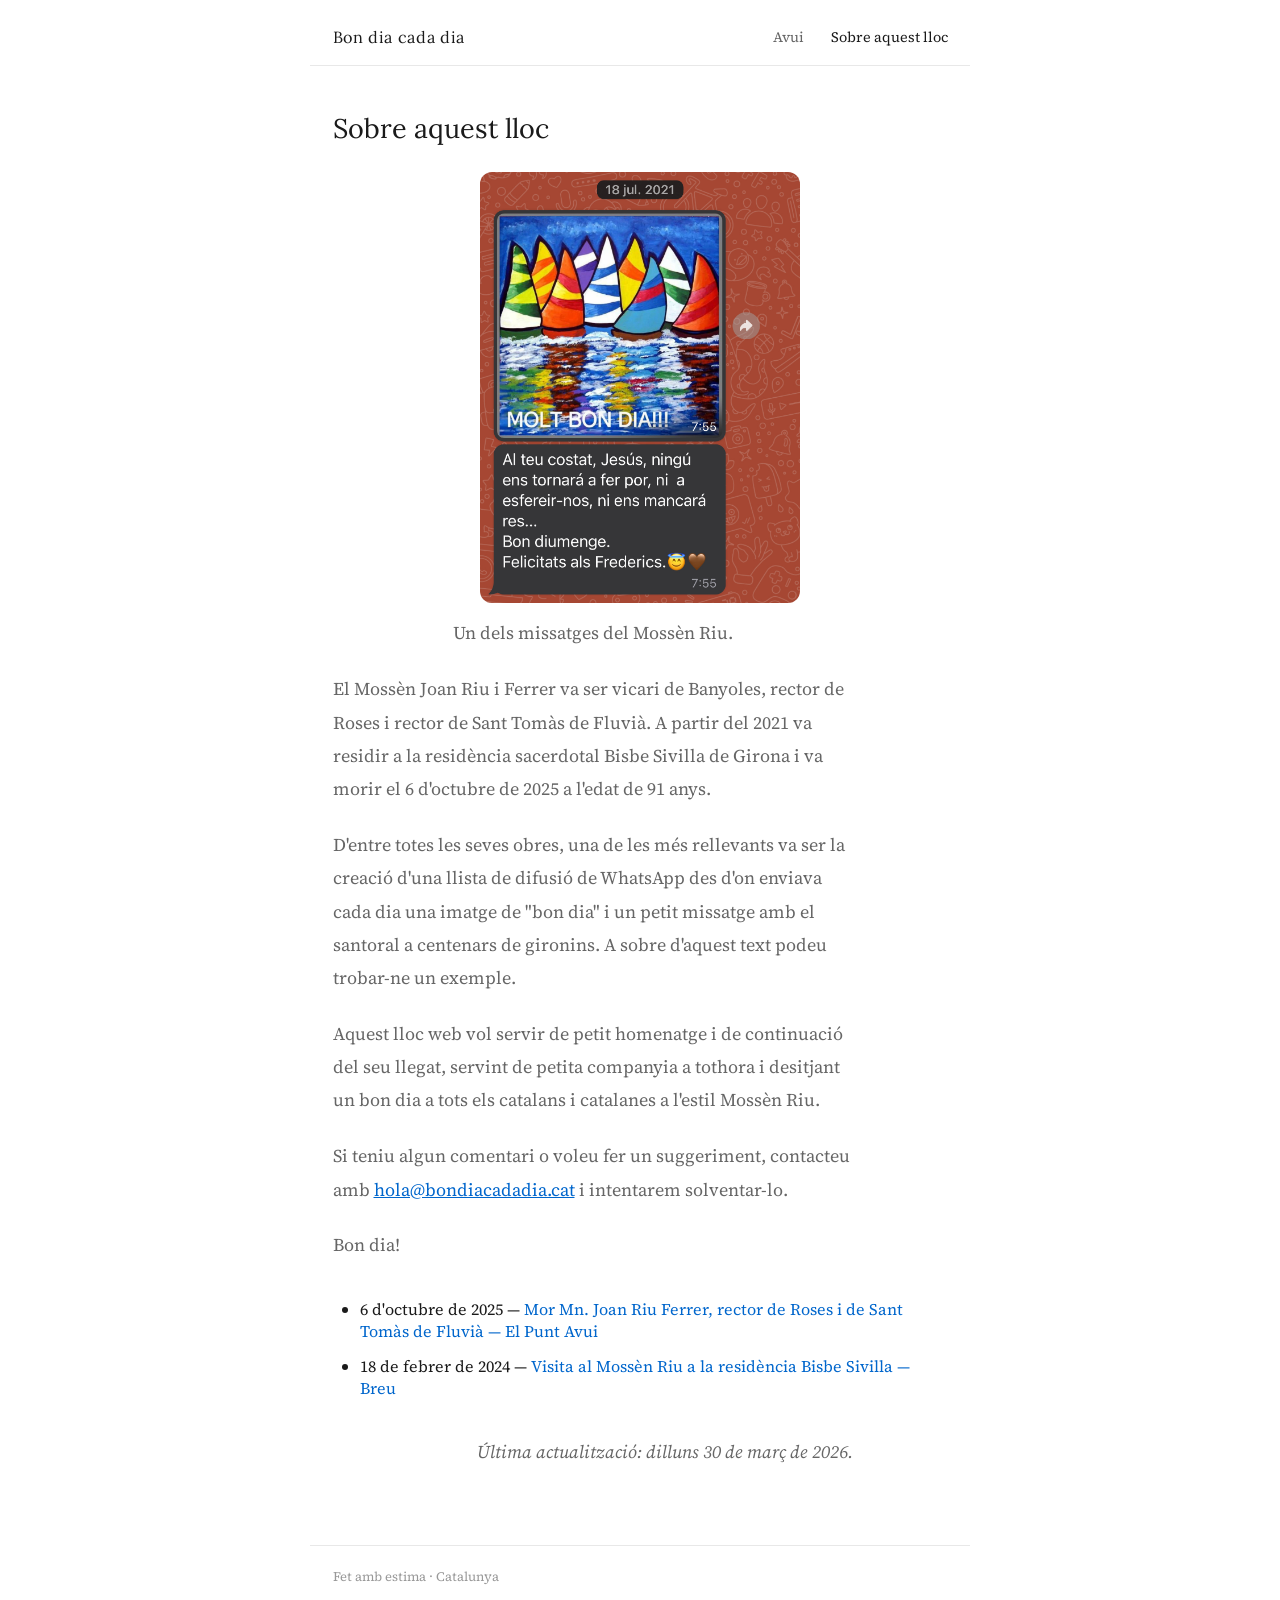
<file: about.html>
<!DOCTYPE html>
<html lang="ca">
<head>
  <meta charset="UTF-8">
  <meta name="viewport" content="width=device-width, initial-scale=1.0">
  <title>Sobre aquest lloc · Bon dia cada dia</title>
  <link rel="icon" type="image/png" href="favicon.png">
  <link rel="stylesheet" href="estils.css">
  <style>
    .about-content p {
      color: var(--color-text);
      max-width: 100%;
    }

    .email-link {
      color: #0066cc;
      text-decoration: underline;
    }

    .footer-nota {
      font-style: italic;
      text-align: right;
      font-size: 0.75rem;
      color: var(--color-text-suau);
      margin-top: 2rem;
    }

    .marc-imatge-about {
      width: 100%;
      display: flex;
      justify-content: center;
      margin-bottom: 0.75rem;
    }

    .marc-imatge-about img {
      max-width: 320px;
      width: 100%;
      height: auto;
      display: block;
      border-radius: var(--radi);
    }

    .llegenda-imatge {
      text-align: center;
      font-size: 0.85rem;
      color: var(--color-text-suau);
      margin-bottom: 2rem;
    }

    .referencies {
      margin-top: 2rem;
      padding-left: 1.5rem;
      color: var(--color-text);
    }

    .referencies li {
      margin-bottom: 0.75rem;
      font-size: 0.9rem;
    }

    .referencies a {
      color: #0066cc;
      text-decoration: none;
    }

    .referencies a:hover {
      text-decoration: underline;
    }
  </style>
</head>
<body>
  <nav>
    <span class="nav-title">Bon dia cada dia</span>
    <div class="nav-links">
      <a href="index.html" class="nav-link">Avui</a>
      <a href="about.html" class="nav-link actiu">Sobre aquest lloc</a>
    </div>
  </nav>

  <main class="about about-content">
    <h1>Sobre aquest lloc</h1>

    <div class="marc-imatge-about">
      <img src="Missatge Mossen Riu.jpg" alt="Un dels missatges del Mossèn Riu">
    </div>
    <p class="llegenda-imatge">Un dels missatges del Mossèn Riu.</p>

    <p>El Mossèn Joan Riu i Ferrer va ser vicari de Banyoles, rector de Roses i rector de Sant Tomàs de Fluvià. A partir del 2021 va residir a la residència sacerdotal Bisbe Sivilla de Girona i va morir el 6 d'octubre de 2025 a l'edat de 91 anys.</p>

    <p>D'entre totes les seves obres, una de les més rellevants va ser la creació d'una llista de difusió de WhatsApp des d'on enviava cada dia una imatge de "bon dia" i un petit missatge amb el santoral a centenars de gironins. A sobre d'aquest text podeu trobar-ne un exemple.</p>

    <p>Aquest lloc web vol servir de petit homenatge i de continuació del seu llegat, servint de petita companyia a tothora i desitjant un bon dia a tots els catalans i catalanes a l'estil Mossèn Riu.</p>

    <p>Si teniu algun comentari o voleu fer un suggeriment, contacteu amb <a href="mailto:hola@bondiacadadia.cat" class="email-link">hola@bondiacadadia.cat</a> i intentarem solventar-lo.</p>

    <p>Bon dia!</p>

    <ul class="referencies">
      <li>6 d'octubre de 2025 — <a href="https://www.elpuntavui.cat/article/29-necrologiques/2582019-mor-mn-joan-riu-ferrer-rector-de-roses-i-de-sant-tomas-de-fluvia.html" target="_blank">Mor Mn. Joan Riu Ferrer, rector de Roses i de Sant Tomàs de Fluvià — El Punt Avui</a></li>
      <li>18 de febrer de 2024 — <a href="https://breu.substack.com/p/15-breu-el-mossen-riu" target="_blank">Visita al Mossèn Riu a la residència Bisbe Sivilla — Breu</a></li>
    </ul>

    <p class="footer-nota">Última actualització: dilluns 30 de març de 2026.</p>
  </main>

  <footer>
    <p>Fet amb estima · Catalunya</p>
  </footer>
</body>
</html>
</file>
<file: estils.css>
@import url('https://fonts.googleapis.com/css2?family=Lora:ital,wght@0,400;0,500;1,400&family=Source+Serif+4:opsz,wght@8..60,300;8..60,400&display=swap');

*, *::before, *::after {
  box-sizing: border-box;
  margin: 0;
  padding: 0;
}

:root {
  --color-text: #1a1a1a;
  --color-text-suau: #666;
  --color-text-molt-suau: #999;
  --color-vora: #e8e8e8;
  --color-fons: #ffffff;
  --color-fons-suau: #f7f7f5;
  --color-verd-wa: #25D366;
  --font-serif: 'Lora', Georgia, serif;
  --font-body: 'Source Serif 4', Georgia, serif;
  --max-amplada: 660px;
  --radi: 12px;
}

html {
  font-size: 18px;
  -webkit-text-size-adjust: 100%;
}

body {
  font-family: var(--font-body);
  color: var(--color-text);
  background: var(--color-fons);
  min-height: 100vh;
  display: flex;
  flex-direction: column;
}

/* NAV */
nav {
  max-width: var(--max-amplada);
  margin: 0 auto;
  width: 100%;
  padding: 1.5rem 1.25rem 1rem;
  display: flex;
  justify-content: space-between;
  align-items: center;
  border-bottom: 1px solid var(--color-vora);
}

.nav-title {
  font-family: var(--font-serif);
  font-size: 0.9rem;
  font-weight: 400;
  letter-spacing: 0.04em;
  color: var(--color-text);
}

.nav-links {
  display: flex;
  gap: 1.5rem;
}

.nav-link {
  font-size: 0.8rem;
  color: var(--color-text-suau);
  text-decoration: none;
  font-family: var(--font-body);
}

.nav-link:hover,
.nav-link.actiu {
  color: var(--color-text);
}

/* MAIN */
main {
  max-width: var(--max-amplada);
  margin: 0 auto;
  width: 100%;
  padding: 2.5rem 1.25rem 3rem;
  flex: 1;
}

/* DATA I SANT */
.data-label {
  font-size: 1.15rem;
  color: var(--color-text);
  text-decoration: underline;
  font-weight: 400;
  margin-bottom: 0.4rem;
  text-align: center;
}

.sant-line {
  font-family: var(--font-serif);
  font-size: 1.1rem;
  font-weight: 400;
  color: var(--color-text);
  margin-bottom: 2rem;
  line-height: 1.4;
  text-align: center;
}

/* IMATGE */
.marc-imatge {
  width: 100%;
  background: transparent;
  border-radius: 0;
  margin-bottom: 2rem;
  border: none;
  display: flex;
  align-items: center;
  justify-content: center;
}

.marc-imatge img {
  width: 100%;
  height: 280px;
  object-fit: contain;
  display: block;
}

.imatge-placeholder {
  display: flex;
  flex-direction: column;
  align-items: center;
  gap: 0.75rem;
  color: var(--color-text-molt-suau);
}

.imatge-placeholder svg {
  width: 36px;
  height: 36px;
  fill: currentColor;
  opacity: 0.4;
}

.imatge-placeholder span {
  font-size: 0.8rem;
}

/* REFLEXIÓ */
.reflexio {
  font-family: var(--font-serif);
  font-size: 1.15rem;
  font-weight: 400;
  line-height: 1.85;
  color: var(--color-text);
  margin-bottom: 2.5rem;
  white-space: pre-line;
  text-align: center;
}

/* BOTONS */
.accions {
  margin-bottom: 1rem;
  text-align: center;
}

.btn-compartir {
  display: inline-flex;
  align-items: center;
  gap: 8px;
  padding: 0.6rem 1.25rem;
  border: 1px solid var(--color-vora);
  border-radius: 2rem;
  background: transparent;
  font-size: 0.85rem;
  color: var(--color-text);
  font-family: var(--font-body);
  cursor: pointer;
  transition: background 0.15s, border-color 0.15s;
}

.btn-compartir:hover {
  background: var(--color-fons-suau);
  border-color: #ccc;
}

.btn-compartir svg {
  width: 16px;
  height: 16px;
  fill: var(--color-verd-wa);
  flex-shrink: 0;
}

/* BANNER CANAL */
.banner-canal {
  margin-top: 2.5rem;
  padding: 1.1rem 1.25rem;
  border: 1px solid var(--color-vora);
  border-radius: var(--radi);
  display: flex;
  align-items: center;
  justify-content: space-between;
  gap: 1rem;
  flex-wrap: wrap;
}

.banner-canal p {
  font-size: 0.9rem;
  color: var(--color-text-suau);
  line-height: 1.5;
  flex: 1;
}

.btn-canal {
  flex-shrink: 0;
  padding: 0.5rem 1.1rem;
  background: var(--color-verd-wa);
  color: white;
  border: none;
  border-radius: 2rem;
  font-size: 0.82rem;
  cursor: pointer;
  font-family: var(--font-body);
  text-decoration: none;
  white-space: nowrap;
  transition: opacity 0.15s;
}

.btn-canal:hover {
  opacity: 0.88;
}

/* ABOUT */
main.about h1 {
  font-family: var(--font-serif);
  font-size: 1.5rem;
  font-weight: 400;
  margin-bottom: 1.5rem;
  color: var(--color-text);
}

main.about p {
  font-size: 1rem;
  line-height: 1.85;
  color: var(--color-text-suau);
  margin-bottom: 1.25rem;
  max-width: 520px;
}

main.about blockquote {
  font-family: var(--font-serif);
  font-style: italic;
  font-size: 1.05rem;
  color: var(--color-text);
  padding-left: 1.25rem;
  border-left: 2px solid var(--color-vora);
  margin: 2rem 0;
  line-height: 1.8;
  max-width: 480px;
}

/* FOOTER */
footer {
  max-width: var(--max-amplada);
  margin: 0 auto;
  width: 100%;
  padding: 1.25rem 1.25rem 1.5rem;
  border-top: 1px solid var(--color-vora);
  font-size: 0.72rem;
  color: var(--color-text-molt-suau);
}

/* MÒBIL */
@media (max-width: 480px) {
  html { font-size: 17px; }
  nav { padding: 1.2rem 1rem 0.8rem; }
  main { padding: 2rem 1rem 2.5rem; }
  .reflexio { font-size: 1.1rem; }
  .banner-canal { flex-direction: column; align-items: flex-start; }
}
</file>
